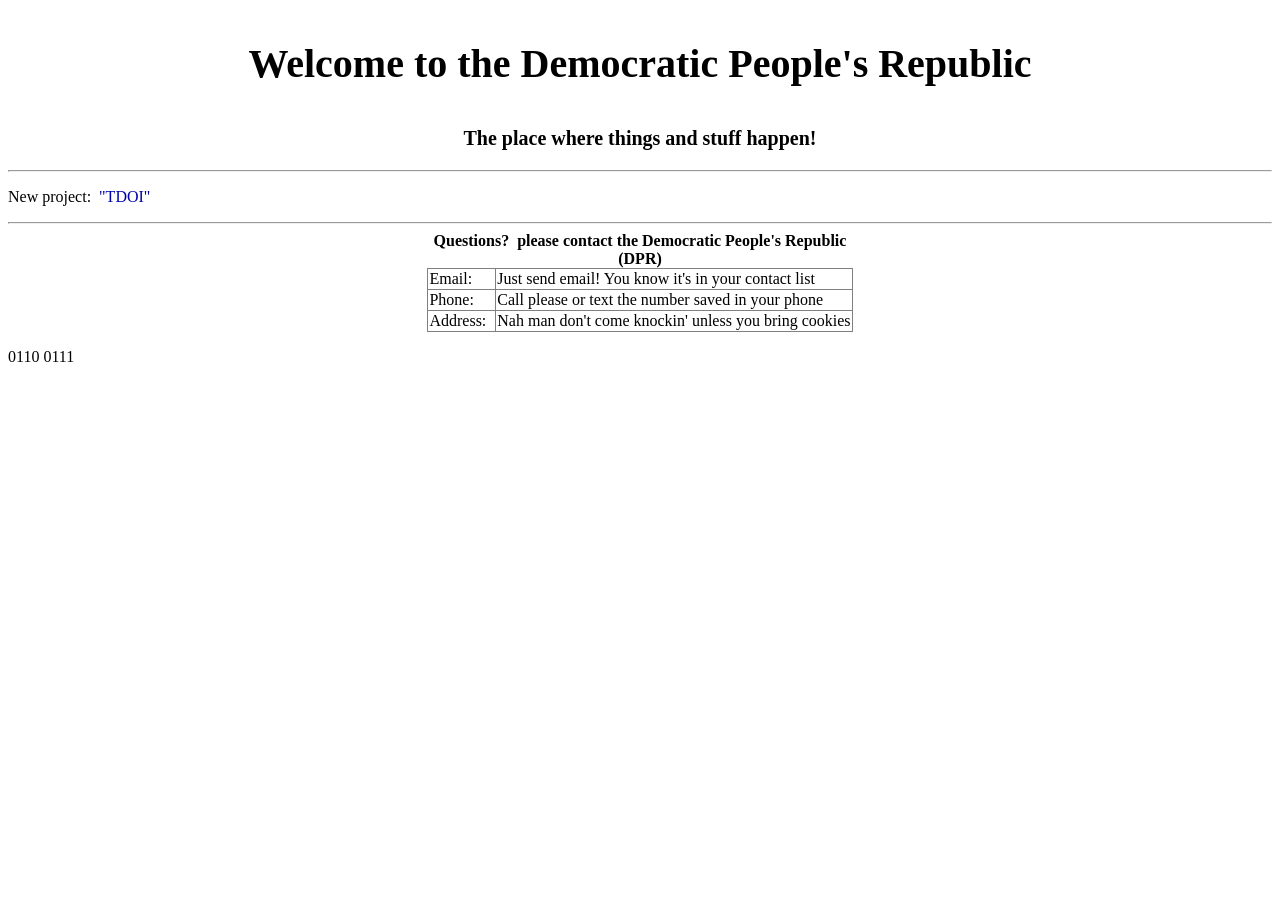
<file: index.htm>
<!DOCTYPE html>
<html land="en-US">
	<head>

		<link rel="stylesheet" href="/DemPeoRep.css">
		
		<link rel="icon" sizes="any" href="/icons/favicon.ico">
		<link rel="apple-touch-icon-precomposed" sizes="any" href="/favicon.ico">
		
		<title>Democratic People's Republic</title>

	</head>
	<body>
		<p style="font-size:40px; text-align:center;">
			<b>Welcome to the Democratic People's Republic</b>
		</p>
		<p style="font-size:20px; text-align:center;">
			<b>The place where things and stuff happen!</b>
		</p>
		<hr>
		<p>
			New project:&nbsp;&nbsp;<a href="tdoi">"TDOI"</a>
		</p>
		<hr>
		<table border="1" >
			<caption>
				<b>Questions?&nbsp; please contact the Democratic People's Republic (DPR)</b>
			</caption>
			<tr>
				<td>Email:&nbsp;&nbsp;</td>
				<td>Just send email!  You know it's in your contact list</td>
			</tr>
			<tr>
				<td>Phone:&nbsp;&nbsp;</td>
				<td>Call please or text the number saved in your phone</td>
			</tr>
			<tr>
				<td>Address:&nbsp;&nbsp;</td>
				<td>Nah man don't come knockin' unless you bring cookies</td>
			</tr>
		</table>
		<p>
			0110 0111
		</p>
	</body>
</html>
</file>
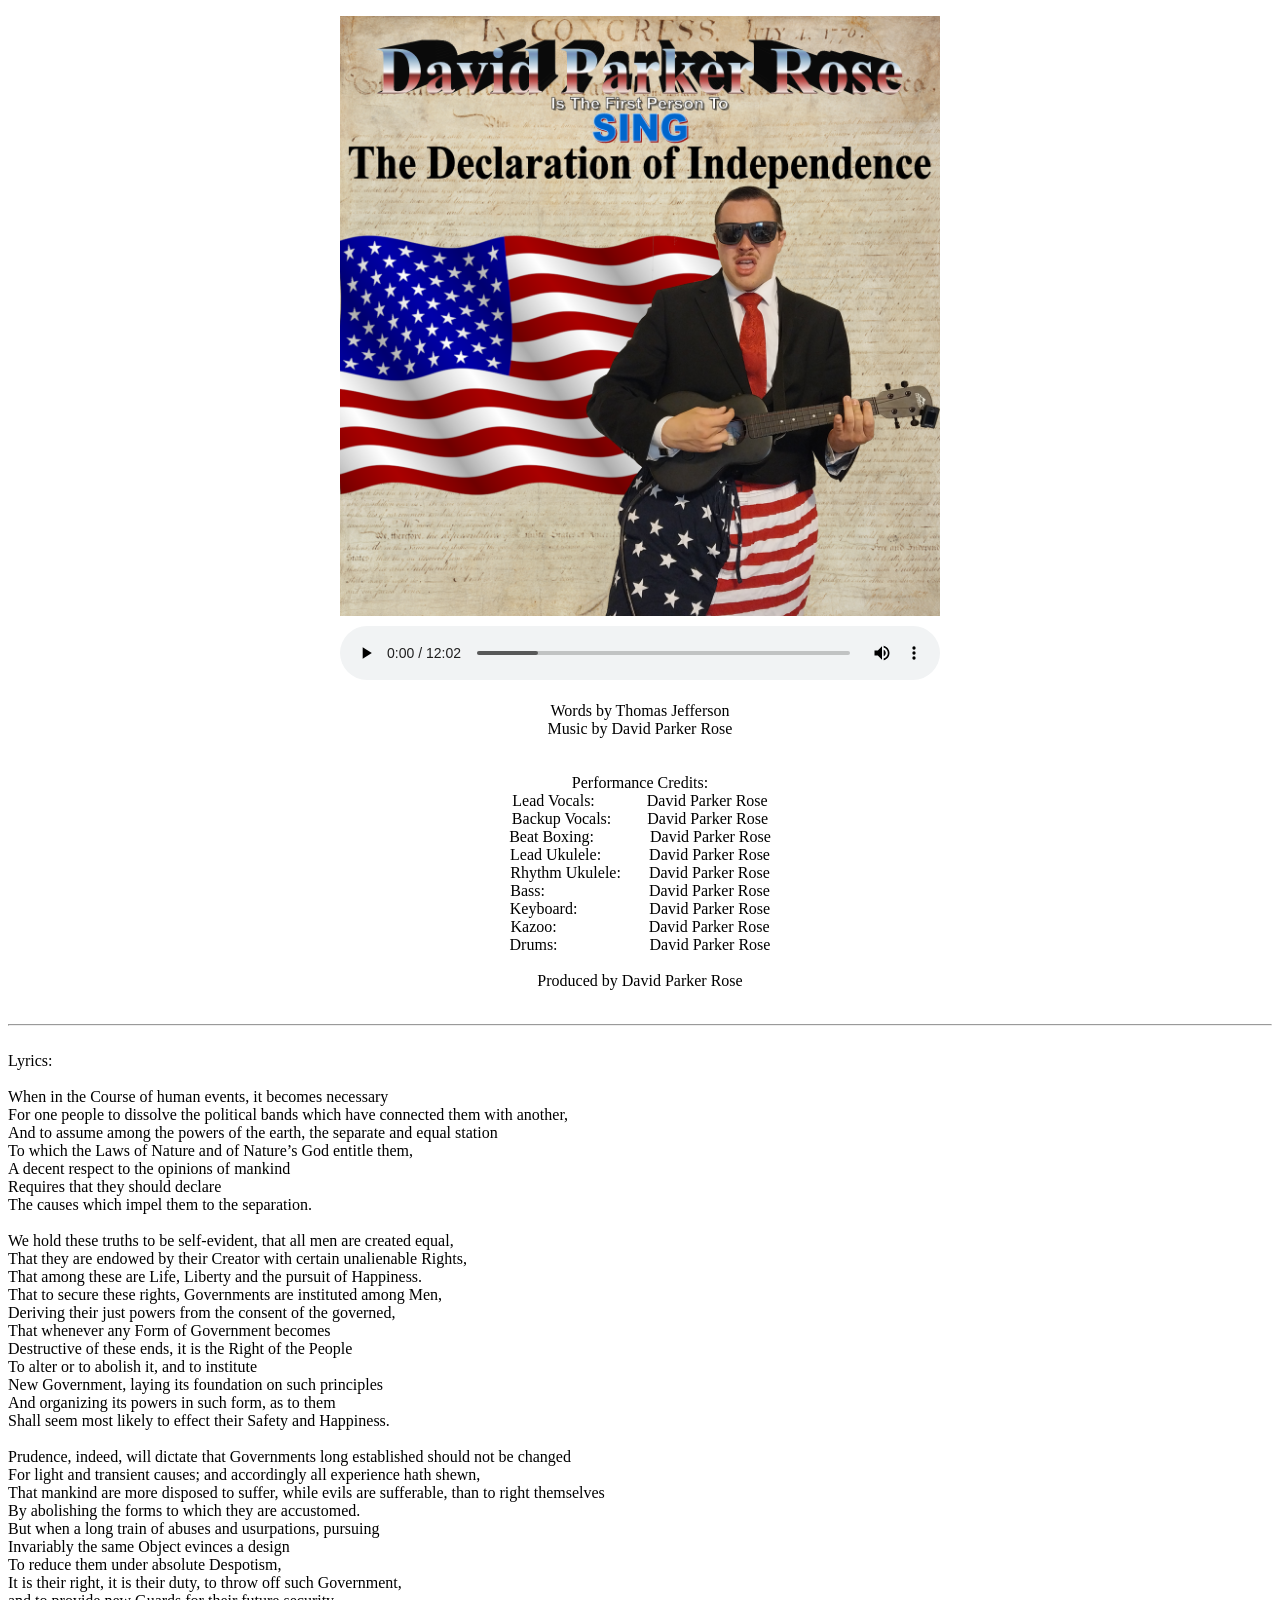
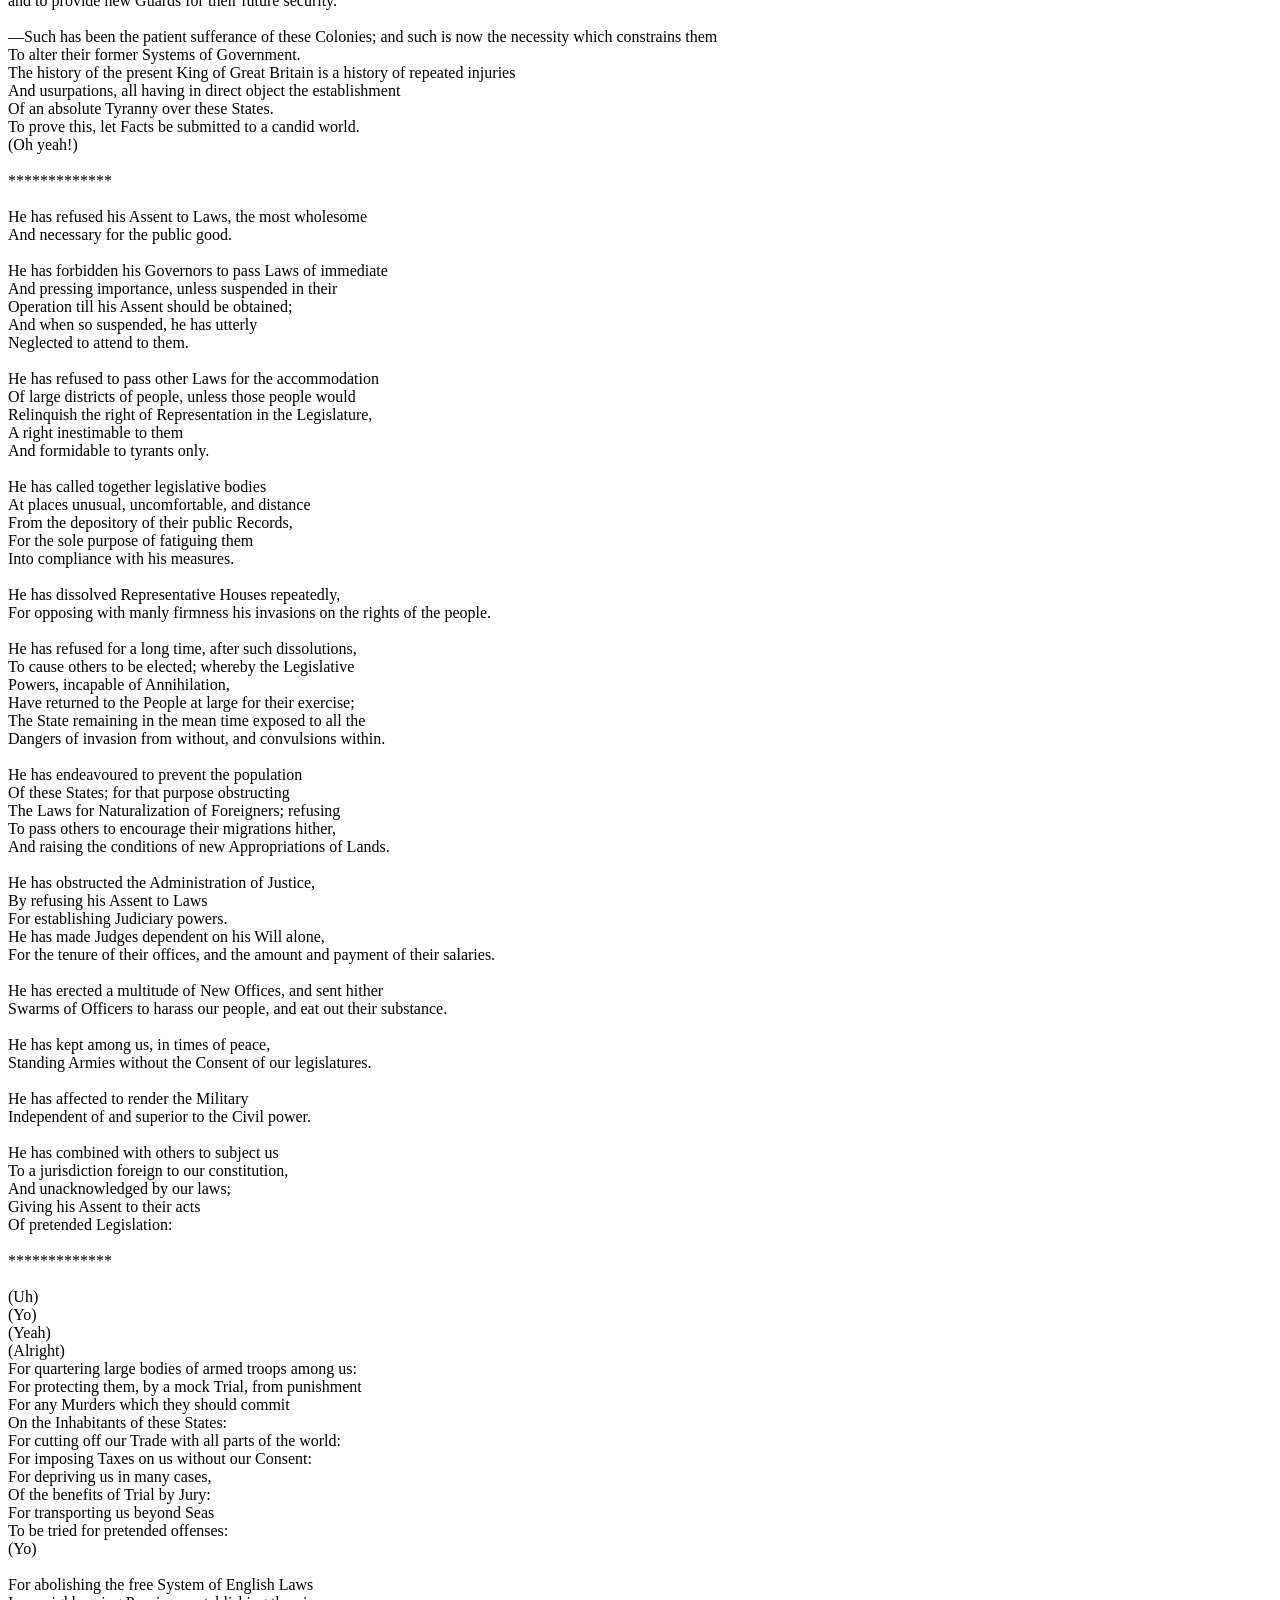
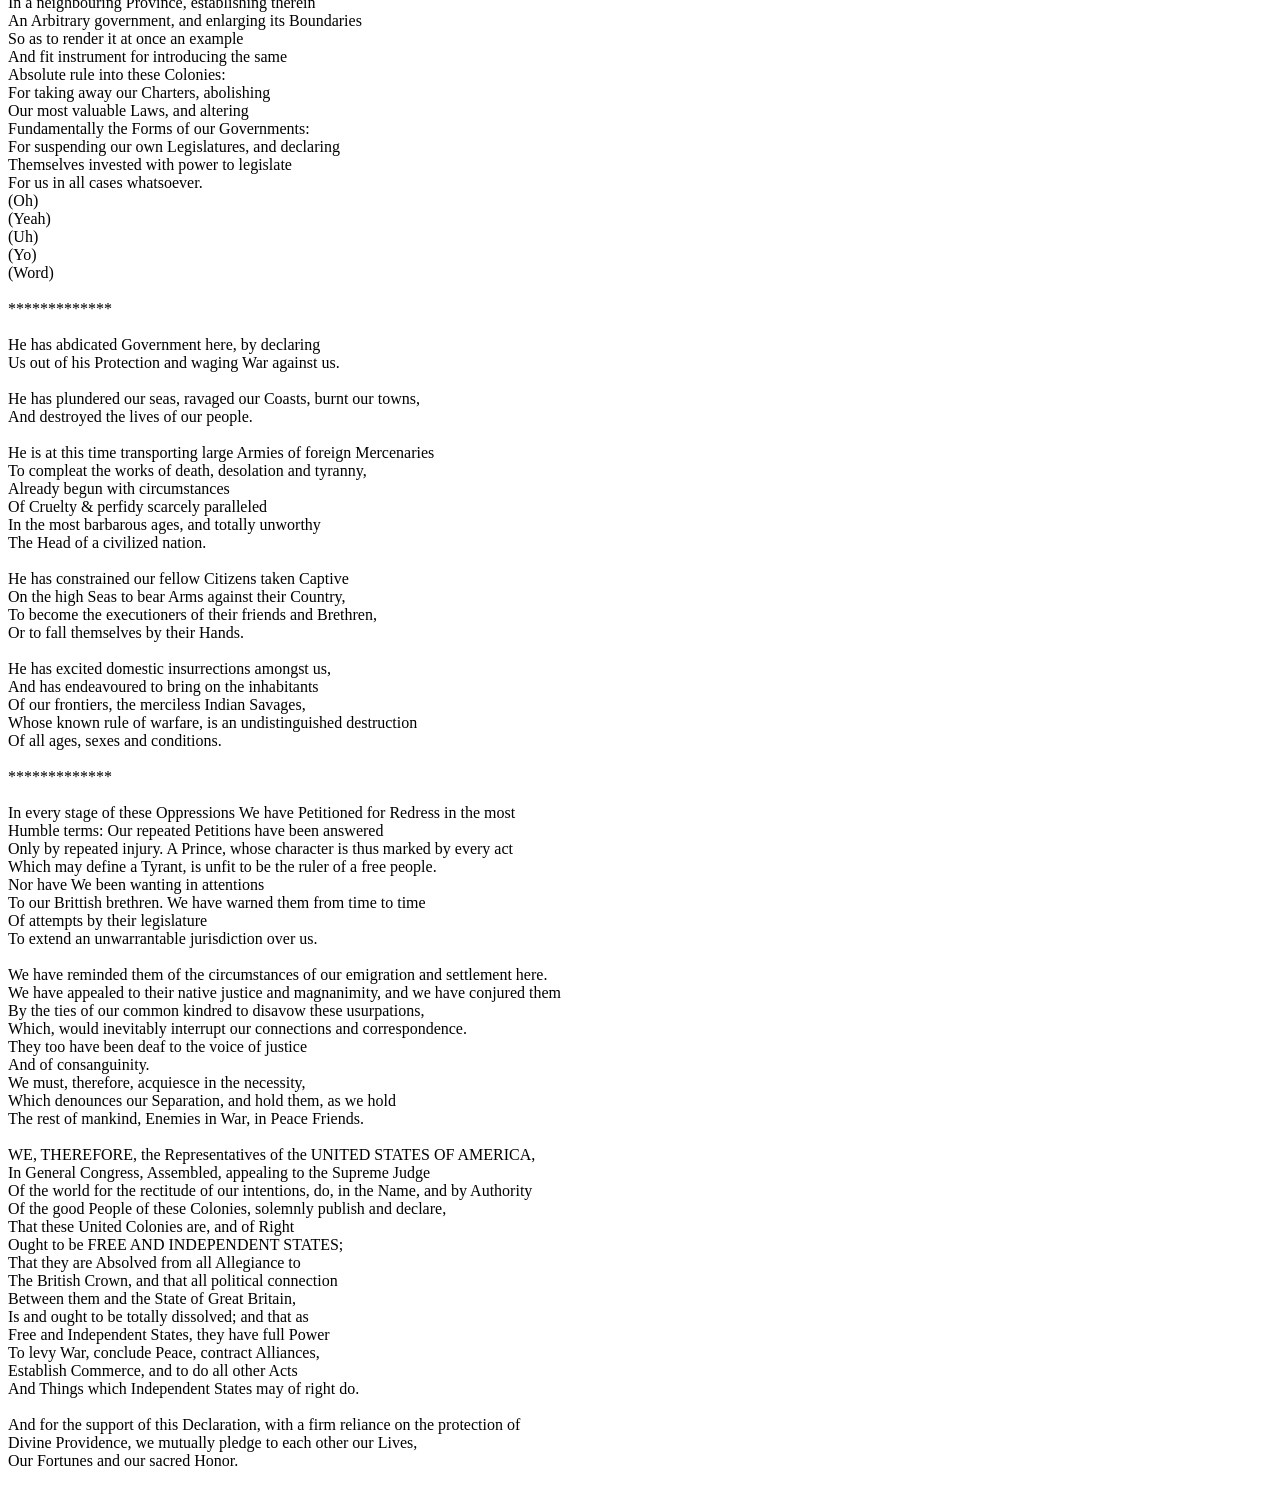
<file: tdoi/index.htm>
<!DOCTYPE html>
<html land="en-US">
	<head>

		<link rel="stylesheet" href="/DemPeoRep.css">
		
		<link rel="icon" sizes="any" href="favicon.ico">
		<link rel="icon" sizes="16x16 32x32 48x48 64x64" href="favicon.ico">
		<!--[if IE]><link rel="shortcut icon" href="favicon.ico"><![endif]-->
		
		<meta name="msapplication-TileColor" content="#FFFFFF">
		<meta name="msapplication-TileImage" sizes="144x144" content="favicon.ico">
		
		<link rel="apple-touch-icon-precomposed" sizes="152x152" href="favicon.ico">
		<link rel="apple-touch-icon-precomposed" sizes="144x144" href="favicon.ico">

		<link rel="apple-touch-icon-precomposed" sizes="120x120" href="favicon.ico">
		<link rel="apple-touch-icon-precomposed" sizes="114x114" href="favicon.ico">
		
		<link rel="apple-touch-icon-precomposed" sizes="72x72" href="favicon.ico">
		<link rel="apple-touch-icon-precomposed" sizes="57x57" href="favicon.ico">
		
		<title>The Declaration Of Independence</title>

	</head>
	<body>
		<p style="text-align: center">
			<img src="TDOI.bmp" alt="David Parker Rose Is The First Person To Sing The Declaration Of Independence" width="600">
			<br>
			<audio controls  style="width: 600px; height: 60px">
				<source src="TDOI.mp3" type="audio/mpeg">
				Audio to be posted
			</audio>
			<br>
			<br>
			Words by Thomas Jefferson<br>
			Music by David Parker Rose<br>
			<br>
			<br>	
			Performance Credits:<br>
			Lead Vocals:&nbsp;&nbsp;&nbsp;&nbsp;&nbsp;&nbsp;&nbsp;&nbsp;&nbsp;&nbsp;&nbsp;&nbsp;&nbsp;David Parker Rose<br>
			Backup Vocals:&nbsp;&nbsp;&nbsp;&nbsp;&nbsp;&nbsp;&nbsp;&nbsp;&nbsp;David Parker Rose<br>
			Beat Boxing:&nbsp;&nbsp;&nbsp;&nbsp;&nbsp;&nbsp;&nbsp;&nbsp;&nbsp;&nbsp;&nbsp;&nbsp;&nbsp;&nbsp;David Parker Rose<br>
			Lead Ukulele:&nbsp;&nbsp;&nbsp;&nbsp;&nbsp;&nbsp;&nbsp;&nbsp;&nbsp;&nbsp;&nbsp;&nbsp;David Parker Rose<br>
			Rhythm Ukulele:&nbsp;&nbsp;&nbsp;&nbsp;&nbsp;&nbsp;&nbsp;David Parker Rose<br>
			Bass:&nbsp;&nbsp;&nbsp;&nbsp;&nbsp;&nbsp;&nbsp;&nbsp;&nbsp;&nbsp;&nbsp;&nbsp;&nbsp;&nbsp;&nbsp;&nbsp;&nbsp;&nbsp;&nbsp;&nbsp;&nbsp;&nbsp;&nbsp;&nbsp;&nbsp;&nbsp;David Parker Rose<br>
			Keyboard:&nbsp;&nbsp;&nbsp;&nbsp;&nbsp;&nbsp;&nbsp;&nbsp;&nbsp;&nbsp;&nbsp;&nbsp;&nbsp;&nbsp;&nbsp;&nbsp;&nbsp;&nbsp;David Parker Rose<br>
			Kazoo:&nbsp;&nbsp;&nbsp;&nbsp;&nbsp;&nbsp;&nbsp;&nbsp;&nbsp;&nbsp;&nbsp;&nbsp;&nbsp;&nbsp;&nbsp;&nbsp;&nbsp;&nbsp;&nbsp;&nbsp;&nbsp;&nbsp;&nbsp;David Parker Rose<br>
			Drums:&nbsp;&nbsp;&nbsp;&nbsp;&nbsp;&nbsp;&nbsp;&nbsp;&nbsp;&nbsp;&nbsp;&nbsp;&nbsp;&nbsp;&nbsp;&nbsp;&nbsp;&nbsp;&nbsp;&nbsp;&nbsp;&nbsp;&nbsp;David Parker Rose<br>

			<br>
			Produced by David Parker Rose<br>
			<br>
			<hr>
			<br>
			Lyrics:<br>
			<br>
			When in the Course of human events, it becomes necessary<br>
			For one people to dissolve the political bands which have connected them with another,<br>
			And to assume among the powers of the earth, the separate and equal station<br>
			To which the Laws of Nature and of Nature’s God entitle them,<br>
			A decent respect to the opinions of mankind<br>
			Requires that they should declare<br>
			The causes which impel them to the separation.<br>
			<br>
			We hold these truths to be self-evident, that all men are created equal,<br>
			That they are endowed by their Creator with certain unalienable Rights,<br>
			That among these are Life, Liberty and the pursuit of Happiness.<br>
			That to secure these rights, Governments are instituted among Men,<br>
			Deriving their just powers from the consent of the governed,<br>
			That whenever any Form of Government becomes<br>
			Destructive of these ends, it is the Right of the People<br>
			To alter or to abolish it, and to institute<br>
			New Government, laying its foundation on such principles<br>
			And organizing its powers in such form, as to them<br>
			Shall seem most likely to effect their Safety and Happiness.<br>
			<br>
			Prudence, indeed, will dictate that Governments long established should not be changed<br>
			For light and transient causes; and accordingly all experience hath shewn,<br>
			That mankind are more disposed to suffer, while evils are sufferable, than to right themselves<br>
			By abolishing the forms to which they are accustomed.<br>
			But when a long train of abuses and usurpations, pursuing<br>
			Invariably the same Object evinces a design<br>
			To reduce them under absolute Despotism,<br>
			It is their right, it is their duty, to throw off such Government,<br>
			and to provide new Guards for their future security.<br>
			<br>
			—Such has been the patient sufferance of these Colonies; and such is now the necessity which constrains them<br>
			To alter their former Systems of Government.<br>
			The history of the present King of Great Britain is a history of repeated injuries<br>
			And usurpations, all having in direct object the establishment<br>
			Of an absolute Tyranny over these States.<br>
			To prove this, let Facts be submitted to a candid world.<br>
			(Oh yeah!)<br>
			<br>
			*************<br>
			<br>
			He has refused his Assent to Laws, the most wholesome<br>
			And necessary for the public good.<br>
			<br>
			He has forbidden his Governors to pass Laws of immediate<br>
			And pressing importance, unless suspended in their<br>
			Operation till his Assent should be obtained;<br>
			And when so suspended, he has utterly<br>
			Neglected to attend to them.<br>
			<br>
			He has refused to pass other Laws for the accommodation<br>
			Of large districts of people, unless those people would<br>
			Relinquish the right of Representation in the Legislature,<br>
			A right inestimable to them<br>
			And formidable to tyrants only.<br>
			<br>
			He has called together legislative bodies<br>
			At places unusual, uncomfortable, and distance<br>
			From the depository of their public Records,<br>
			For the sole purpose of fatiguing them<br>
			Into compliance with his measures.<br>
			<br>
			He has dissolved Representative Houses repeatedly,<br>
			For opposing with manly firmness his invasions on the rights of the people.<br>
			<br>
			He has refused for a long time, after such dissolutions,<br>
			To cause others to be elected; whereby the Legislative<br>
			Powers, incapable of Annihilation,<br>
			Have returned to the People at large for their exercise;<br>
			The State remaining in the mean time exposed to all the<br>
			Dangers of invasion from without, and convulsions within.<br>
			<br>
			He has endeavoured to prevent the population<br>
			Of these States; for that purpose obstructing<br>
			The Laws for Naturalization of Foreigners; refusing<br>
			To pass others to encourage their migrations hither,<br>
			And raising the conditions of new Appropriations of Lands.<br>
			<br>
			He has obstructed the Administration of Justice,<br>
			By refusing his Assent to Laws<br>
			For establishing Judiciary powers.<br>
			He has made Judges dependent on his Will alone,<br>
			For the tenure of their offices, and the amount and payment of their salaries.<br>
			<br>
			He has erected a multitude of New Offices, and sent hither<br>
			Swarms of Officers to harass our people, and eat out their substance.<br>
			<br>
			He has kept among us, in times of peace,<br>
			Standing Armies without the Consent of our legislatures.<br>
			<br>
			He has affected to render the Military<br>
			Independent of and superior to the Civil power.<br>
			<br>
			He has combined with others to subject us<br>
			To a jurisdiction foreign to our constitution,<br>
			And unacknowledged by our laws;<br>
			Giving his Assent to their acts<br>
			Of pretended Legislation:<br>
			<br>
			*************<br>
			<br>
			(Uh)<br>
			(Yo)<br>
			(Yeah)<br>
			(Alright)<br>
			For quartering large bodies of armed troops among us:<br>
			For protecting them, by a mock Trial, from punishment<br>
			For any Murders which they should commit<br>
			On the Inhabitants of these States:<br>
			For cutting off our Trade with all parts of the world:<br>
			For imposing Taxes on us without our Consent:<br>
			For depriving us in many cases,<br>
			Of the benefits of Trial by Jury:<br>
			For transporting us beyond Seas<br>
			To be tried for pretended offenses:<br>
			(Yo)<br>
			<br>
			For abolishing the free System of English Laws<br>
			In a neighbouring Province, establishing therein<br>
			An Arbitrary government, and enlarging its Boundaries<br>
			So as to render it at once an example<br>
			And fit instrument for introducing the same<br>
			Absolute rule into these Colonies:<br>
			For taking away our Charters, abolishing<br>
			Our most valuable Laws, and altering<br>
			Fundamentally the Forms of our Governments:<br>
			For suspending our own Legislatures, and declaring<br>
			Themselves invested with power to legislate<br>
			For us in all cases whatsoever.<br>
			(Oh)<br>
			(Yeah)<br>
			(Uh)<br>
			(Yo)<br>
			(Word)<br>
			<br>
			*************<br>
			<br>
			He has abdicated Government here, by declaring<br>
			Us out of his Protection and waging War against us.<br>
			<br>
			He has plundered our seas, ravaged our Coasts, burnt our towns,<br>
			And destroyed the lives of our people.<br>
			<br>
			He is at this time transporting large Armies of foreign Mercenaries<br>
			To compleat the works of death, desolation and tyranny,<br>
			Already begun with circumstances<br>
			Of Cruelty &amp; perfidy scarcely paralleled<br>
			In the most barbarous ages, and totally unworthy<br>
			The Head of a civilized nation.<br>
			<br>
			He has constrained our fellow Citizens taken Captive<br>
			On the high Seas to bear Arms against their Country,<br>
			To become the executioners of their friends and Brethren,<br>
			Or to fall themselves by their Hands.<br>
			<br>
			He has excited domestic insurrections amongst us,<br>
			And has endeavoured to bring on the inhabitants<br>
			Of our frontiers, the merciless Indian Savages,<br>
			Whose known rule of warfare, is an undistinguished destruction<br>
			Of all ages, sexes and conditions.<br>
			<br>
			*************<br>
			<br>
			In every stage of these Oppressions We have Petitioned for Redress in the most<br>
			Humble terms: Our repeated Petitions have been answered<br>
			Only by repeated injury. A Prince, whose character is thus marked by every act<br>
			Which may define a Tyrant, is unfit to be the ruler of a free people.<br>
			Nor have We been wanting in attentions<br>
			To our Brittish brethren. We have warned them from time to time<br>
			Of attempts by their legislature<br>
			To extend an unwarrantable jurisdiction over us.<br>
			<br>
			We have reminded them of the circumstances of our emigration and settlement here.<br>
			We have appealed to their native justice and magnanimity, and we have conjured them<br>
			By the ties of our common kindred to disavow these usurpations,<br>
			Which, would inevitably interrupt our connections and correspondence.<br>
			They too have been deaf to the voice of justice<br>
			And of consanguinity.<br>
			We must, therefore, acquiesce in the necessity,<br>
			Which denounces our Separation, and hold them, as we hold<br>
			The rest of mankind, Enemies in War, in Peace Friends.<br>
			<br>
			WE, THEREFORE, the Representatives of the UNITED STATES OF AMERICA,<br>
			In General Congress, Assembled, appealing to the Supreme Judge<br>
			Of the world for the rectitude of our intentions, do, in the Name, and by Authority<br>
			Of the good People of these Colonies, solemnly publish and declare,<br>
			That these United Colonies are, and of Right<br>
			Ought to be FREE AND INDEPENDENT STATES;<br>
			That they are Absolved from all Allegiance to<br>
			The British Crown, and that all political connection<br>
			Between them and the State of Great Britain,<br>
			Is and ought to be totally dissolved; and that as<br>
			Free and Independent States, they have full Power<br>
			To levy War, conclude Peace, contract Alliances,<br>
			Establish Commerce, and to do all other Acts<br>
			And Things which Independent States may of right do.<br>
			<br>
			And for the support of this Declaration, with a firm reliance on the protection of<br>
			Divine Providence, we mutually pledge to each other our Lives,<br>
			Our Fortunes and our sacred Honor.<br>

		</p>
		
	</body>
</html>
</file>
<file: DemPeoRep.css>
body {
	font-family:'Times New Roman', Times, serif;
	
}

table {
	width: max-content;
	margin: 0 auto;
	border-collapse: collapse;
}

a:link {
	color:#0000AA;
	text-decoration:none;
}

a:visited {
	color:#AA0000;
	text-decoration:none;
}

a:hover{
	color:#AA00AA !important;
	text-decoration:none !important;
}

a:active{
	color:#FF55FF !important;
	text-decoration:none !important;
}
</file>
